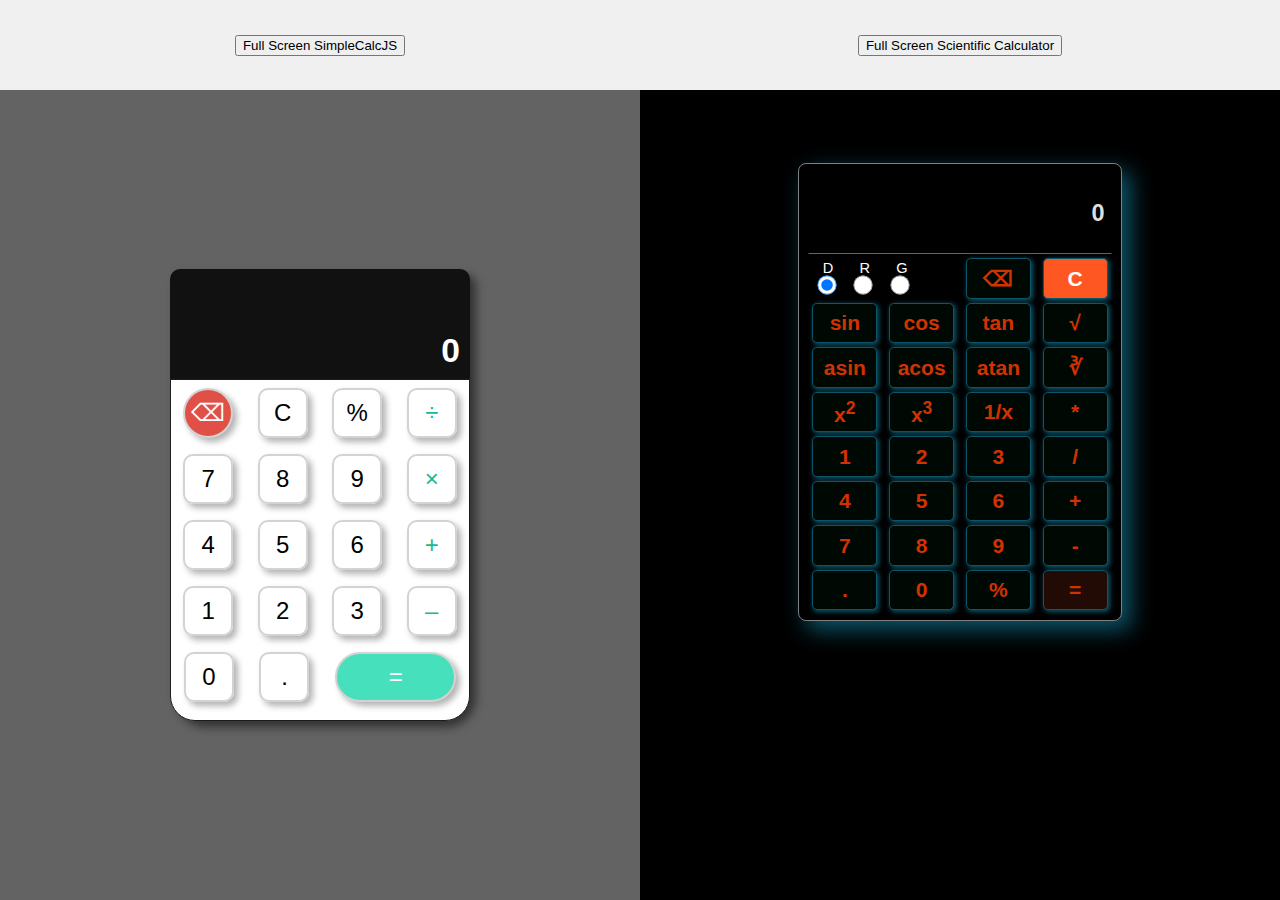
<file: index.html>
<!DOCTYPE html>
<html lang="en">
<head>
    <meta charset="UTF-8">
    <meta name="viewport" content="width=device-width, initial-scale=1.0">
    <title>Simple Scientific Calc in One Page</title>
    <style>
        body {
            display: flex;
            flex-direction: column;
            height: 100vh;
            margin: 0;
        }
        .container, .full-frame-container {
            display: flex;
            flex-direction: column;
            width: 100%;
            height: 100%;
        }
        .two-column {
            display: flex;
            flex-direction: row;
            height: 100%;
            width: 100%;
        }
        iframe {
            width: 100%;
            height: 90%;
            border: none;
        }
        .buttons {
            display: flex;
            justify-content: space-around;
            height: 10%;
            align-items: center;
            background-color: #f0f0f0;
        }
        .hidden {
            display: none;
        }
    </style>
</head>
<body>
    <div class="two-column container" id="twoColumnContainer">
        <div class="container">
            <div class="buttons">
                <button onclick="openFullScreen('SimpleCalcJS/index.html')">Full Screen SimpleCalcJS</button>
            </div>
            <iframe id="leftFrame" src="SimpleCalcJS/index.html"></iframe>
        </div>
        <div class="container">
            <div class="buttons">
                <button onclick="openFullScreen('calculator_JS_HTML_CSS.html')">Full Screen Scientific Calculator</button>
            </div>
            <iframe id="rightFrame" src="calculator_JS_HTML_CSS.html"></iframe>
        </div>
    </div>
    <div class="full-frame-container hidden" id="fullFrameContainer">
        <button onclick="exitFullScreen()">Exit Full Screen</button>
        <iframe id="fullFrame" src=""></iframe>
    </div>

    <script>
        function openWebsite(frameId, url) {
            document.getElementById(frameId).src = url;
        }

        function openFullScreen(url) {
            document.getElementById('twoColumnContainer').classList.add('hidden');
            document.getElementById('fullFrameContainer').classList.remove('hidden');
            document.getElementById('fullFrame').src = url;
        }

        function exitFullScreen() {
            document.getElementById('fullFrameContainer').classList.add('hidden');
            document.getElementById('twoColumnContainer').classList.remove('hidden');
            document.getElementById('fullFrame').src = '';
        }
    </script>
</body>
</html>
</file>
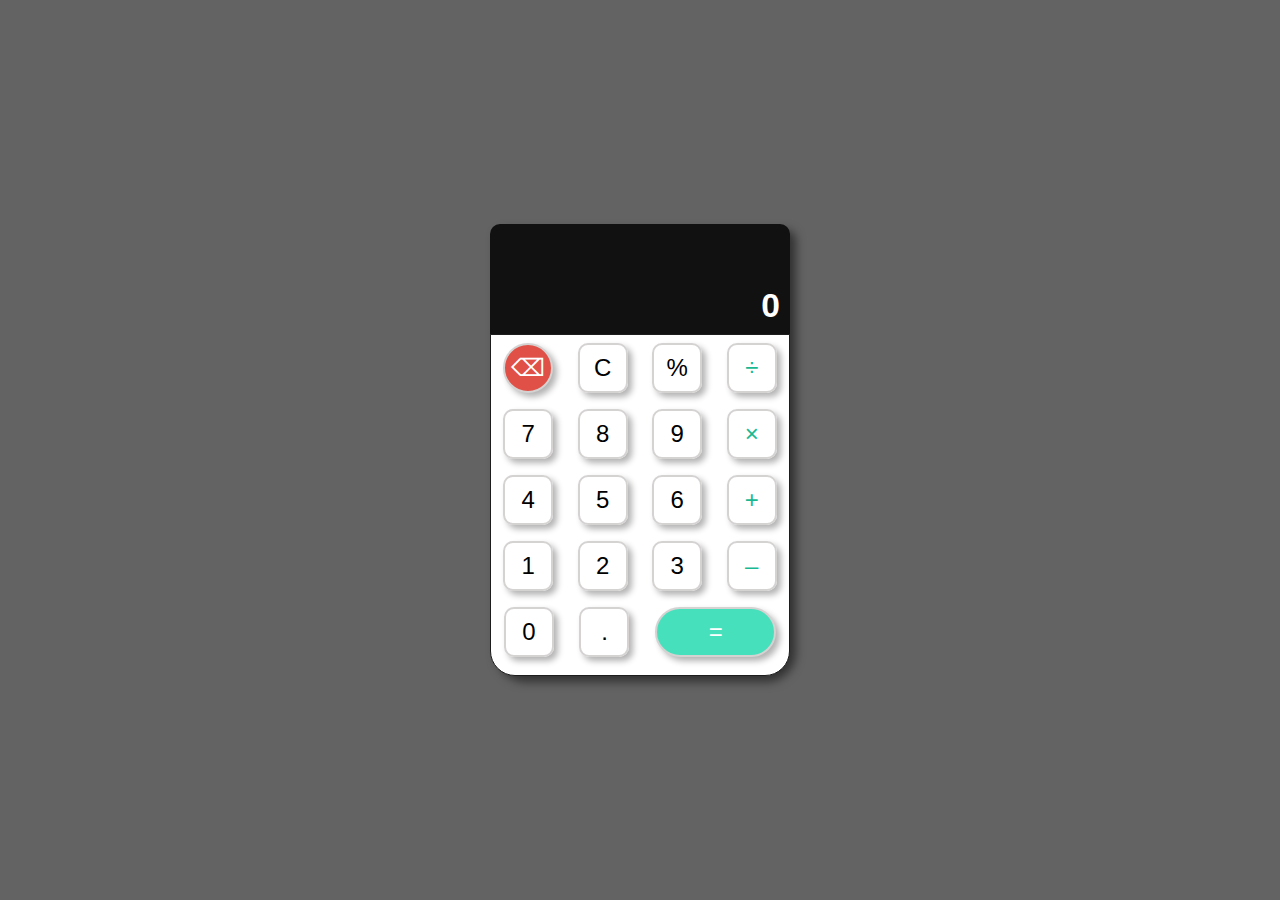
<file: SimpleCalcJS/index.html>
<!DOCTYPE html>
<html>

<head>
    <meta charset="UTF-8">
    <meta name="viewport" content="width-device width, initial-scale-1.0">
    <title> Simple Calculator JS</title>
    <link rel="stylesheet" href="style.css">
    <link rel="preconnect" href="https://fonts.googleapis.com">
    <link rel="preconnect" href="https://fonts.gstatic.com" crossorigin>
    <link href="https://fonts.googleapis.com/css2?family=Roboto:wght@400;500;700&display=swap" rel="stylesheet">

</head>

<body>
    
    <div class="calculator">
        <div class="calc-container">
            <div class="output">
                <div class="operation">
                    <div class="value"></div>
                </div>
                <div class="result">
                    <div class="value">0</div>
                </div>
            </div>
            <div class="input">
                
            </div>
        </div>
    </div>

    <script src="buttons.js"></script>
    <script src="calc.js"></script>
</body>

</html>
</file>
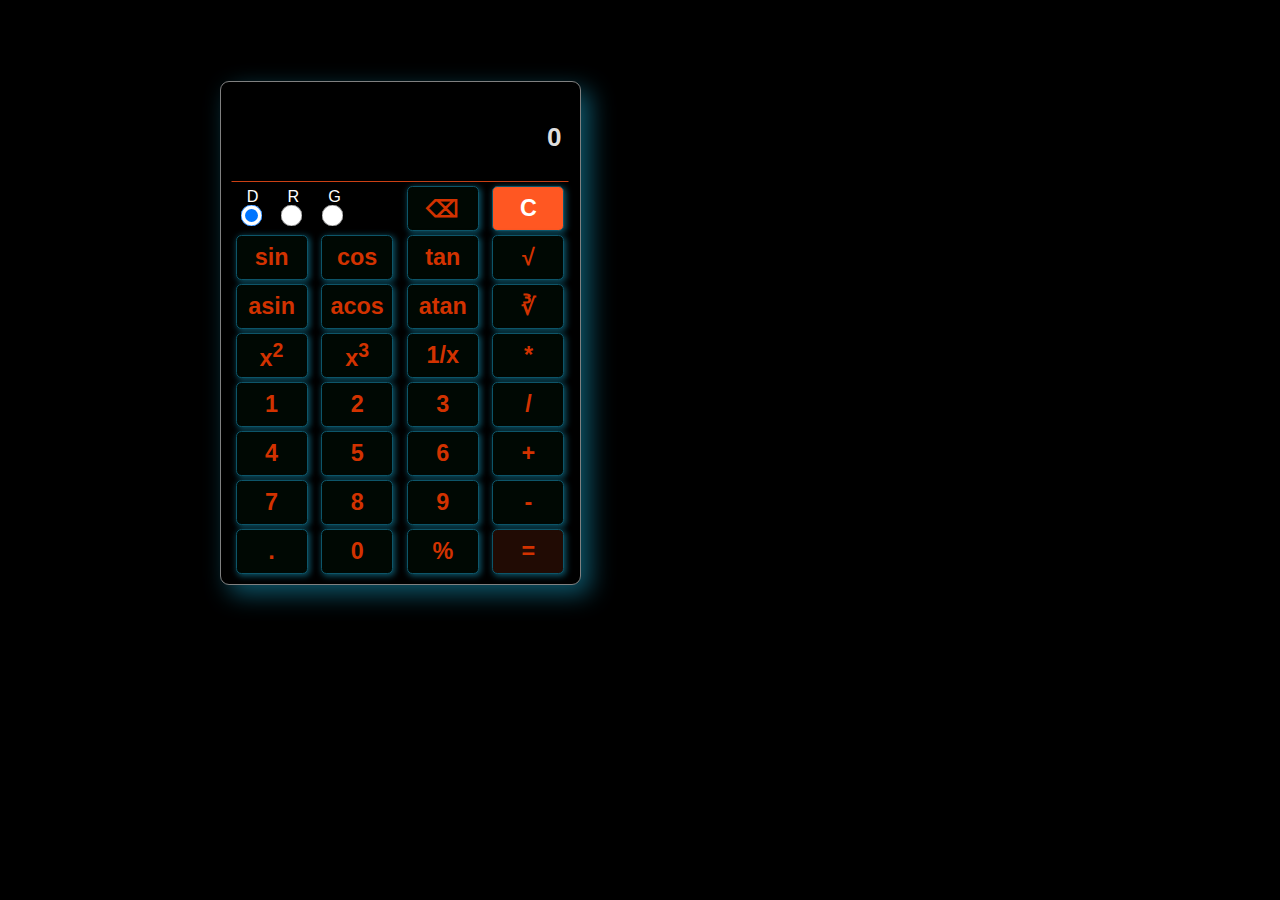
<file: calculator_JS_HTML_CSS.html>
<!doctype html>
<html>
<head>
	<style>
		body {
			margin: 0;
			background: black;
			display: flex;
			justify-content: center;
			align-items: center;
			font-family: Arial, Helvetica, sans-serif;
			max-width: 800px;
			max-height:900px ; /* Set a maximum height */

			min-width:  500px ;
			min-height: 410px ;
			padding-top: 9vh;

		}
		button.clear {
			background: #FF5722;
			color: #fff;
		}
		table {
			background: black;
			padding: 2%;
			border: 0.2vh solid grey;
			text-align: center;
			box-shadow: 1vh 1vh 2.7vh #0d5569;
			border-radius: 1vh;
			width: 100%;
		}
		button.equal {
			background: #210b04;
		}
		button.equal:hover {
			background: #000803;
		}
		input[type="text"] {
			width: 100%;
			height: 10vh;
			border: .1vh solid #000;
			padding: 2%;
			font-size: 2.9vh;
			background: #000000;
			font-weight: bold;
			color: #dedede;
			border-bottom: .2vh solid #cc4014;
			box-sizing: border-box;
			overflow: auto; 
		}
		button {
			padding:2%;
			width: 8vh;
			height: 5vh;
			font-size: 2.6vh;
			font-weight: bold;	
			background: #000803;
			border: .02vh solid #0d5569;
			box-shadow: .2vh .2vh .7vh #0d5569;
			color: #d23200;
			border-radius: .6vh;
			cursor: pointer;
			box-sizing: border-box;
		}
		button:active {
			background: #210b04;
			box-shadow: inset -.2vh -.2vh .5vh #0d5569;
		}
		button:hover {
			background: #210b04;
		}
		button.selected {
            background: #301934;
            color: #fff;
        }

        .DRGcontainer {
            border: none; /* Remove border */
            width: 15vh; /* Occupy full width of parent td */
            height: 5vh; /* Occupy full height of parent td */
            display: flex;
            justify-content:space-around; /* Center elements horizontally */
            align-items: center; /* Center elements vertically */
			box-shadow: none;
			margin:0;
			padding: 0;

        }

        .DRGcontainer td {
            padding: 0; /* Remove padding from td */
        }

        input[type="radio"] {
            width: 3vh; /* Set width of the radio button */
            height: 3vh; /* Set height of the radio button */
            transform: scale(.8); /* Optional: Adjust size with scale */
            margin: 0; /* Remove default margin */
            padding: 0; /* Remove default padding */
			bottom : -1vh;
			position: relative;

        }
        label {
            font-size: 1.8vh;
            color: white;
            position: relative;
            top: -2vh;
            left: -2vh;
        }
        td {
            padding: none; 
        }
	</style>
</head>

<body>
	<form name="calcul">
		<table>
			<tr>
				<td colspan="4"><input type="text" name="result" placeholder="0" style="text-align:right" readonly></td>
			</tr>
			<tr>
				<td colspan="2">
				<table class="DRGcontainer">
				
					<td><input type="radio" name="unit" onclick="setUnit('deg')" checked><label>D</label></td>
					<td><input type="radio" name="unit" onclick="setUnit('rad')"><label>R</label></td>
					<td><input type="radio" name="unit" onclick="setUnit('grad')"><label>G</label></td>
				</table>
				</td>
				<td><button type="button" value="BACKSPC" onclick="BACKSPC()">&#9003;</button></td>
				<td><button type="button" value="C" class="clear" onclick="remove()">C</button></td>
			</tr>
			<tr>
				<td><button type="button" value="sin" onclick="sin()">sin</button></td>
				<td><button type="button" value="cos" onclick="cos()">cos</button></td>
				<td><button type="button" value="tan" onclick="tan()">tan</button></td>
				<td><button type="button" value="sqrt2" onclick="sqrt2()">&radic;</button></td>
			</tr>
			<tr>
				<td><button type="button" value="asin" onclick="asin()">asin</button></td>
				<td><button type="button" value="acos" onclick="acos()">acos</button></td>
				<td><button type="button" value="atan" onclick="atan()">atan</button></td>
				<td><button type="button" value="sqrt3" onclick="sqrt3()">&#8731;</button></td>
			<tr>
				<td><button type="button" value="x^2" onclick="square()">x<sup>2</button></td>
				<td><button type="button" value="x^3" onclick="cubed()">x<sup>3</button></td>
				<td><button type="button" value="1/x" onclick="inverse()">1/x</button></td>
				<td><button type="button" value="*" onclick="operator(value)">*</button></td>
			</tr>
			<tr>
				<td><button type="button" value="1" onclick="number(value)">1</button></td>
				<td><button type="button" value="2" onclick="number(value)">2</button></td>
				<td><button type="button" value="3" onclick="number(value)">3</button></td>
				<td><button type="button" value="/" onclick="operator(value)">/</button></td>
			</tr>
			<tr>
				<td><button type="button" value="4" onclick="number(value)">4</button></td>
				<td><button type="button" value="5" onclick="number(value)">5</button></td>
				<td><button type="button" value="6" onclick="number(value)">6</button></td>
				<td><button type="button" value="+" onclick="number(value)">+</button></td>
			</tr>
			<tr>
				<td><button type="button" value="7" onclick="number(value)">7</button></td>
				<td><button type="button" value="8" onclick="number(value)">8</button></td>
				<td><button type="button" value="9" onclick="number(value)">9</button></td>
				<td><button type="button" value="-" onclick="operator(value)">-</button></td>
			</tr>
			<tr>
				<td><button type="button" value="." onclick="number(value)">.</button></td>
				<td><button type="button" value="0" onclick="number(value)">0</button></td>
				<td><button type="button" value="%" onclick="number(value)">%</button></td>
				<td><button type="button" value="=" onclick="equal()" class="equal">=</button></td>
			</tr>
		</table>
	</form>
	<script>
		let currentUnit = '';
		document.calcul.result.value = 0;
		lastFunctionCalledNumber = false;
		function setUnit(unit) {
			currentUnit = unit;
		}
		if (!currentUnit) {
			setUnit('deg');
		}
		function toRadians(value) {
			if (currentUnit === 'deg') return value * (Math.PI / 180);
			if (currentUnit === 'grad') return value * (Math.PI / 200);
			return value;
		}
		function fromRadians(value) {
			if (currentUnit === 'deg') return value * (180 / Math.PI);
			if (currentUnit === 'grad') return value * (200 / Math.PI);
			return value;
		}
		function sin() {
			document.calcul.result.value = Math.sin(toRadians(parseFloat(document.calcul.result.value)));
			lastFunctionCalledNumber = false;
		}
		function cos() {
			document.calcul.result.value = Math.cos(toRadians(parseFloat(document.calcul.result.value)));
			lastFunctionCalledNumber = false;
		}
		function tan() {
			document.calcul.result.value = Math.tan(toRadians(parseFloat(document.calcul.result.value)));
			lastFunctionCalledNumber = false;
		}
		function asin() {
			document.calcul.result.value = fromRadians(Math.asin(parseFloat(document.calcul.result.value)));
			lastFunctionCalledNumber = false;
		}
		function acos() {
			document.calcul.result.value = fromRadians(Math.acos(parseFloat(document.calcul.result.value)));
			lastFunctionCalledNumber = false;
		}
		function atan() {
			document.calcul.result.value = fromRadians(Math.atan(parseFloat(document.calcul.result.value)));
			lastFunctionCalledNumber = false;
		}
		function BACKSPC() {
			if (lastFunctionCalledNumber) {
				var a = document.calcul.result.value;
				document.calcul.result.value = a.substr(0, a.length - 1);
			} else {
				document.calcul.result.value = 0;
			}
			lastFunctionCalledNumber = true;
		}
		function square() {
			document.calcul.result.value = Math.pow(document.calcul.result.value, 2);
			lastFunctionCalledNumber = false;
		}
		function cubed() {
			document.calcul.result.value = Math.pow(document.calcul.result.value, 3);
			lastFunctionCalledNumber = false;
		}
		function inverse() {
			try {
				let value = parseFloat(document.calcul.result.value);
				if (isNaN(value)) {
					throw new Error("Invalid input");
				}
				document.calcul.result.value = 1 / value;
			} catch (error) {
				document.calcul.result.value = `Error: ${error.message}`;
			}
			lastFunctionCalledNumber = false;
		}
		function sqrt2() {
			document.calcul.result.value = Math.pow(document.calcul.result.value, 1 / 2);
			lastFunctionCalledNumber = false;
		}
		function sqrt3() {
			document.calcul.result.value = Math.pow(document.calcul.result.value, 1 / 3);
			lastFunctionCalledNumber = false;
		}
		function number(value) {
			if (!lastFunctionCalledNumber) {
				document.calcul.result.value = value;
			} else {
				document.calcul.result.value += value;
			}
			lastFunctionCalledNumber = true;
		}
		function operator(value) {
			if (document.calcul.result.value)
				document.calcul.result.value += value;
			lastFunctionCalledNumber = true;
		}
		function remove() {
			document.calcul.result.value = 0;
		}
		function percent() {
			try {
				let value = parseFloat(document.calcul.result.value);
				if (!isNaN(value)) {
					document.calcul.result.value = value / 100;
				} else {
					throw new Error("Invalid expression");
				}
			} catch (error) {
				document.calcul.result.value = `Error: ${error.message}`;
			}
			lastFunctionCalledNumber = false;
		}
		function equal() {
			try {
				document.calcul.result.value = eval(document.calcul.result.value);
			} catch (error) {
				document.calcul.result.value = error.message;
			}
			lastFunctionCalledNumber = false;
		}
	</script>
</body>

</html>
</file>
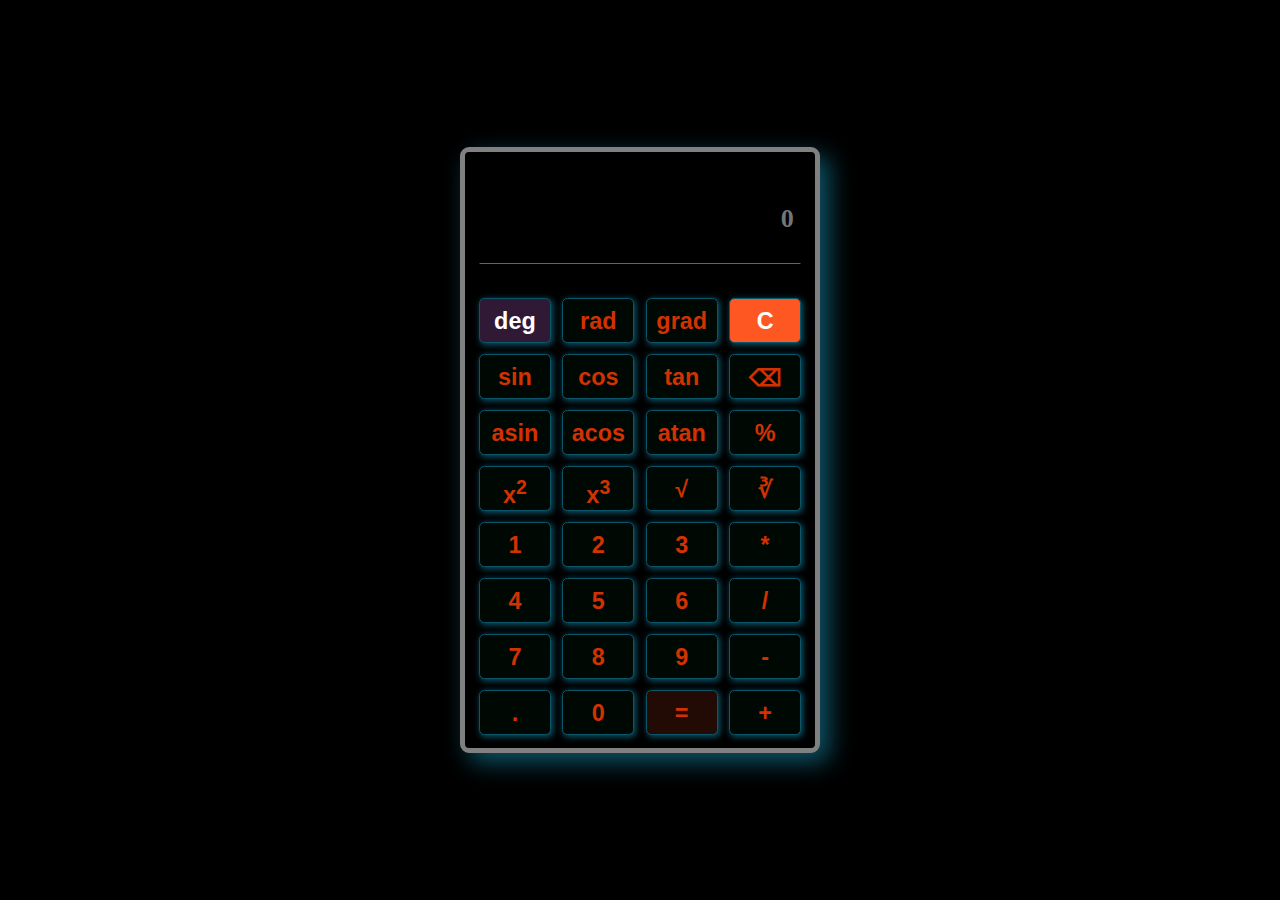
<file: calculator_JS_HTML_CSS_v1.html>
<!doctype html>
<html>
<head>
	<style>
	body {
		margin: 0;
		background: black;
		display: flex;
		justify-content: center;
		align-items: center;
		height: 100vh;
		box-sizing: border-box;
	}
	button.clear {
		background: #FF5722;
		color: #fff;
	}
	table {
		background: black;
		padding: 2%;
		border: 0.6vh solid grey;
		text-align: center;
		box-shadow: 1vh 1vh 2.7vh #0d5569;
		border-radius: 1vh;
		width: 100%;
		max-width: 800px;
	}
	button.equal {
		background: #210b04;
	}
	button.equal:hover {
		background: #000803;
	}
	input[type="text"] {
		width: 100%;
		height: 10vh;
		border: 0.1vh solid #000;
		padding: 1vh 2%;
		font-size: 2.9vh;
		background: #000000;
		font-weight: bold;
		margin-bottom: 2.5vh;
		font-family: cursive;
		margin-top: 1vh;
		color: #dedede;
		border-bottom: 0.2vh solid #cc4014;
		box-sizing: border-box;
	}
	button {
		padding: 1vh 2%;
		width: 8vh;
		height: 5vh;
		margin-bottom: 0vh;
		font-size: 2.6vh;
		font-weight: bold;
		font-family: Arial, Helvetica, sans-serif;
		background: #000803;
		border: .02vh solid #0d5569;
		box-shadow: .2vh .2vh .7vh #0d5569;
		color: #d23200;
		border-radius: 0.6vh;
		cursor: pointer;
		box-sizing: border-box;
	}
	button:active {
		background: #210b04;
		box-shadow: inset -0.2vh -0.2vh 0.5vh #0d5569;
	}
	button:hover {
		background: #210b04;
	}
	button.selected {
		background: #301934;
		color: #fff;
	}
	td {
		padding: 0.5vh;
	}
	</style>
</head>

<body>
	<form name="calcul">
	<table>
		<tr>
			<td colspan="4"> <input type="text" name="result" placeholder="0" style="text-align:right"> </td>
		</tr>
		<tr>
			<td><button type="button" value="deg" id="degButton" onclick="setUnit('deg')"> deg </button> </td>
			<td><button type="button" value="rad" id="radButton" onclick="setUnit('rad')"> rad </button> </td>
			<td><button type="button" value="grad" id="gradButton" onclick="setUnit('grad')"> grad </button> </td>
			<td colspan="2"><button type="button" value="C" class="clear" onclick="remove()"> C </button></td>
		</tr>
		<tr>
			<td><button type="button" value="sin" onclick="sin()"> sin </button> </td>
			<td><button type="button" value="cos" onclick="cos()"> cos</button> </td>
			<td><button type="button" value="tan" onclick="tan()"> tan </button> </td>
			<td><button type="button" value="BACKSPC" onclick="BACKSPC()">&#9003;</button> </td>
		</tr>
		<tr>
			<td><button type="button" value="asin" onclick="asin()"> asin </button> </td>
			<td><button type="button" value="acos" onclick="acos()"> acos</button> </td>
			<td><button type="button" value="atan" onclick="atan()"> atan </button> </td>
			<td><button type="button" value="%" onclick="operator(value)"> % </button> </td>
		<tr>
			<td><button type="button" value="x^2" onclick="square()"> x<sup>2 </button> </td>
			<td><button type="button" value="x^3" onclick="cubed()"> x<sup>3 </button> </td>
			<td><button type="button" value="sqrt2" onclick="sqrt2()"> &radic; </button> </td>
			<td><button type="button" value="sqrt3" onclick="sqrt3()"> &#8731; </button> </td>
		</tr>
		<tr>
			<td><button type="button" value="1" onclick="number(value)"> 1 </button> </td>
			<td><button type="button" value="2" onclick="number(value)"> 2 </button> </td>
			<td><button type="button" value="3" onclick="number(value)"> 3 </button> </td>
			<td><button type="button" value="*" onclick="operator(value)"> * </button> </td>
		</tr>
		<tr>
			<td><button type="button" value="4" onclick="number(value)"> 4</button> </td>
			<td><button type="button" value="5" onclick="number(value)"> 5 </button> </td>
			<td><button type="button" value="6" onclick="number(value)"> 6 </button> </td>
			<td><button type="button" value="/" onclick="operator(value)"> / </button> </td>
		</tr>
		<tr>
			<td><button type="button" value="7" onclick="number(value)"> 7 </button> </td>
			<td><button type="button" value="8" onclick="number(value)"> 8 </button> </td>
			<td><button type="button" value="9" onclick="number(value)"> 9 </button> </td>
			<td><button type="button" value="-" onclick="operator(value)"> - </button> </td>
		</tr>
		<tr>
			<td><button type="button" value="." onclick="number(value)"> . </button> </td>
			<td><button type="button" value="0" onclick="number(value)"> 0 </button> </td>
			<td> <button type="button" value="=" onclick="equal()" class="equal">=</button> </td>
			<td><button type="button" value="+" onclick="operator(value)"> + </button> </td>
		</tr>
	</table>
	</form>
	<script>
	let currentUnit = '';
	lastFunctionCalledNumber = false;
	function setUnit(unit) {
		currentUnit = unit;
		document.getElementById('degButton').classList.remove('selected');
		document.getElementById('radButton').classList.remove('selected');
		document.getElementById('gradButton').classList.remove('selected');
		if (unit === 'deg') {
			document.getElementById('degButton').classList.add('selected');
		} else if (unit === 'rad') {
			document.getElementById('radButton').classList.add('selected');
		} else if (unit === 'grad') {
			document.getElementById('gradButton').classList.add('selected');
		}
	}
	if (!currentUnit) {
		setUnit('deg');
	}
	function toRadians(value) {
		if (currentUnit === 'deg') return value * (Math.PI / 180);
		if (currentUnit === 'grad') return value * (Math.PI / 200);
		return value;
	}
	function fromRadians(value) {
		if (currentUnit === 'deg') return value * (180 / Math.PI);
		if (currentUnit === 'grad') return value * (200 / Math.PI);
		return value;
	}
	function sin() {
		document.calcul.result.value = Math.sin(toRadians(parseFloat(document.calcul.result.value)));
		lastFunctionCalledNumber = false;
	}
	function cos() {
		document.calcul.result.value = Math.cos(toRadians(parseFloat(document.calcul.result.value)));
		lastFunctionCalledNumber = false;
	}
	function tan() {
		document.calcul.result.value = Math.tan(toRadians(parseFloat(document.calcul.result.value)));
		lastFunctionCalledNumber = false;
	}
	function asin() {
		document.calcul.result.value = fromRadians(Math.asin(parseFloat(document.calcul.result.value)));
		lastFunctionCalledNumber = false;
	}
	function acos() {
		document.calcul.result.value = fromRadians(Math.acos(parseFloat(document.calcul.result.value)));
		lastFunctionCalledNumber = false;
	}
	function atan() {
		document.calcul.result.value = fromRadians(Math.atan(parseFloat(document.calcul.result.value)));
		lastFunctionCalledNumber = false;
	}
	function BACKSPC() {
		if (lastFunctionCalledNumber) {
			var a = document.calcul.result.value;
			document.calcul.result.value = a.substr(0, a.length - 1);
		} else {
			document.calcul.result.value = 0;
		}
		lastFunctionCalledNumber = true;
	}
	function square() {
		document.calcul.result.value = Math.pow(document.calcul.result.value, 2);
		lastFunctionCalledNumber = false;
	}
	function cubed() {
		document.calcul.result.value = Math.pow(document.calcul.result.value, 3);
		lastFunctionCalledNumber = false;
	}
	function sqrt2() {
		document.calcul.result.value = Math.pow(document.calcul.result.value, 1 / 2);
		lastFunctionCalledNumber = false;
	}
	function sqrt3() {
		document.calcul.result.value = Math.pow(document.calcul.result.value, 1 / 3);
		lastFunctionCalledNumber = false;
	}
	function number(value) {
		if (!lastFunctionCalledNumber) {
			document.calcul.result.value = value;
		} else {
			document.calcul.result.value += value;
		}
		lastFunctionCalledNumber = true;
	}	
	function operator(value) {
		if (document.calcul.result.value)
			document.calcul.result.value += value;
		lastFunctionCalledNumber = true;
	}	
    function remove(){
        document.calcul.result.value = "";
    }
	function equal() {
		try {
			document.calcul.result.value = eval(document.calcul.result.value);
		} catch (error) {
			document.calcul.result.value=error.message;
		}
		lastFunctionCalledNumber = false;
	}
	</script>
</body>
</html>
</file>
<file: SimpleCalcJS/style.css>
*{
    padding: 0;
    margin: 0;
    background-origin: padding-box;
    font-family: 'Poppins', sans-serif;
}

html{
    font-size: 16px;
    background-color: #636363;
}

.calculator{
    position: absolute;
    top: 50%;
    left: 50%;
    transform: translate(-50%, -50%);
}

.calc-container{
    background-color: #121111;
    width: 300px;
    height: auto;
     border-radius: 10px 10px 30px 30px;
    box-shadow: 6px 6px 10px rgba(0, 0, 0, 0.5); /* Right-side shadow */
    transition: box-shadow 0.2s ease; 
}

.output{
    width: 100%;;
}   

.operation{
    width: 300px;
    height: 50px;
    color: #878787;
    font-size: 1.9em;
    font-weight: bold;
    position: relative;
    overflow: hidden;
}
.operation .value{
    position: absolute;
    bottom: 0;
    right : 10px;
    overflow: hidden;
}

.result{
    width: 300px;
    height: 60px;
    color: #FFF;
    font-size: 2.1em;
    font-weight: bold; 
    overflow: hidden;
    position: relative;
}

.result .value{
    position: absolute;
    top: 60%;
    transform: translateY(-60%);
    right : 10px;  
    white-space: nowrap;
    overflow: hidden;
}


.input{
    background-color: #FFF;
    border-radius: 0 0 25px 25px;
    border: 1px solid #1d1d1d;
    height: 340px;
}

.row {
    display: flex;
    justify-content: space-around;
    align-items: center;
}

.button{
    border:black;
    border-radius: 5px;
}

.row button{
    width: 50px;
    height: 50px;
    font-size: 1.5em;
    border: 2px rgb(213, 210, 210) solid;
    border-radius: 10px;
    background-color: transparent;
    box-shadow: 4px 4px 6px rgba(0, 0, 0, 0.3); /* Right-side shadow */
    transition: box-shadow 0.2s ease; 
    margin : 8px;
    cursor: pointer;
}

.row button:active {
    box-shadow: inset 4px 4px 6px rgba(0, 0, 0, 0.2); /* Left-side shadow when pressed */
}
.row button:hover{
    font-weight: bold;
}

.row #calculate{
    color: #FFF;
    background-color: #46e0bc;
    width : 121px;
    border-radius: 50px;
}
.row #delete{
    color: #FFF;
    background-color: #e05046;
    border-radius: 50px;
}

#division, #multiplication, #subtraction, #addition {
    color: #18b893;
}
</file>
